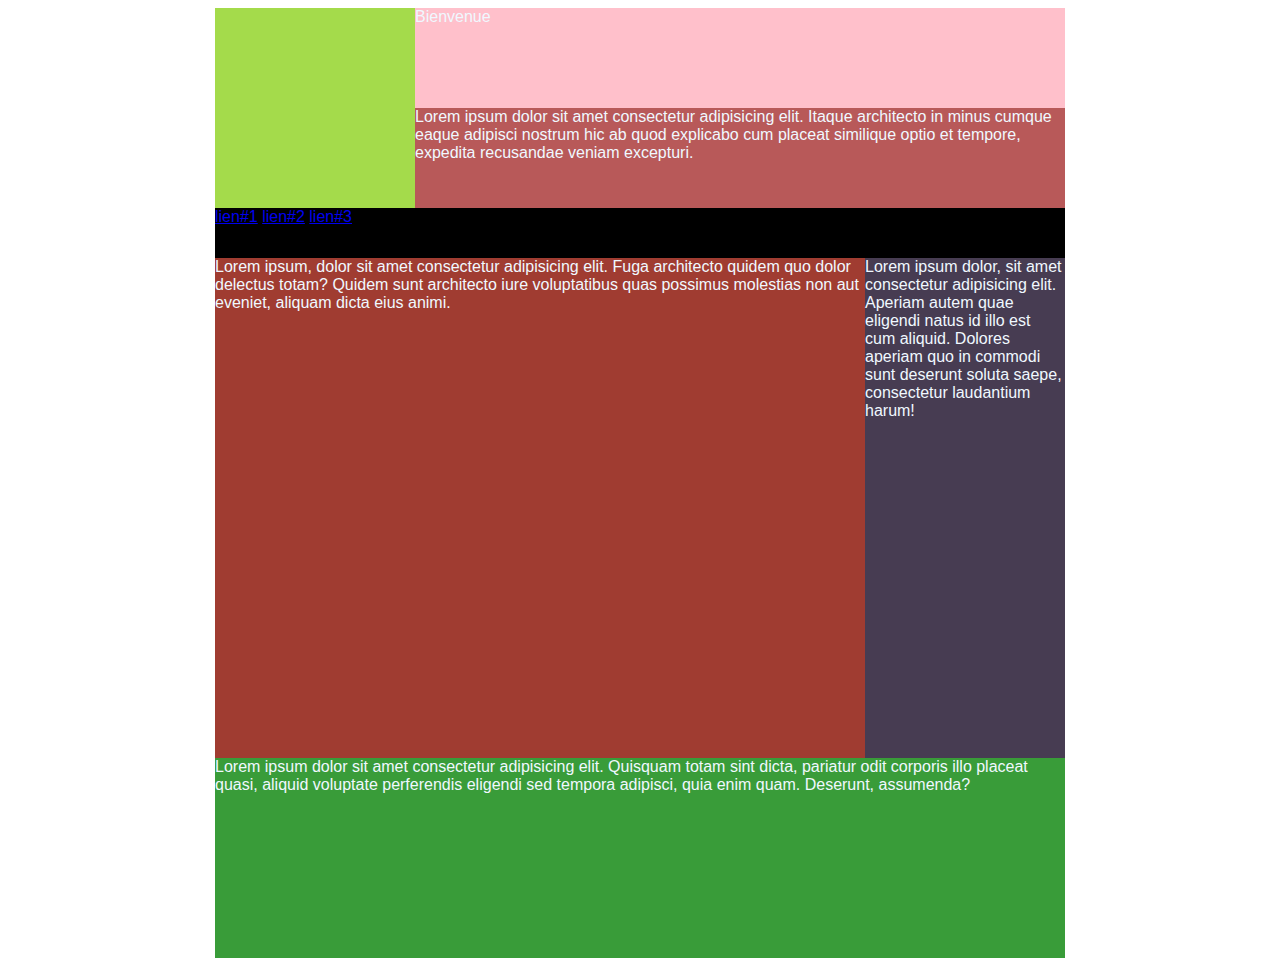
<file: Exo Div 27-05/index.html>
<!DOCTYPE html>
<html lang="en">

<head>
    <meta charset="UTF-8">
    <meta http-equiv="X-UA-Compatible" content="IE=edge">
    <meta name="viewport" content="width=device-width, initial-scale=1.0">
    <link rel="stylesheet" href="/Exo Div 27-05/style.css">
    <title>Exo Div</title>
</head>

<body>
    
    <div class="container">

        <div class="header">
            <div class="logo"></div>
            <div class="B">Bienvenue</div>
            <div class="sous">Lorem ipsum dolor sit amet consectetur adipisicing elit. Itaque architecto in minus cumque eaque adipisci nostrum hic ab quod explicabo cum placeat similique optio et tempore, expedita recusandae veniam excepturi.</div>
        </div>

        <div class="baniere">
            <a href="www.google.fr">lien#1</a>
            <a href="www.facebook.fr">lien#2</a>
            <a href="wwww.twitter.fr">lien#3</a>
        </div>

        <div class="box01">Lorem ipsum, dolor sit amet consectetur adipisicing elit. Fuga architecto quidem quo dolor delectus totam? Quidem sunt architecto iure voluptatibus quas possimus molestias non aut eveniet, aliquam dicta eius animi.</div>
        <div class="box02">Lorem ipsum dolor, sit amet consectetur adipisicing elit. Aperiam autem quae eligendi natus id illo est cum aliquid. Dolores aperiam quo in commodi sunt deserunt soluta saepe, consectetur laudantium harum!</div>
        <div id="box03">Lorem ipsum dolor sit amet consectetur adipisicing elit. Quisquam totam sint dicta, pariatur odit corporis illo placeat quasi, aliquid voluptate perferendis eligendi sed tempora adipisci, quia enim quam. Deserunt, assumenda?</div>

    </div>

</body>

</html>
</file>
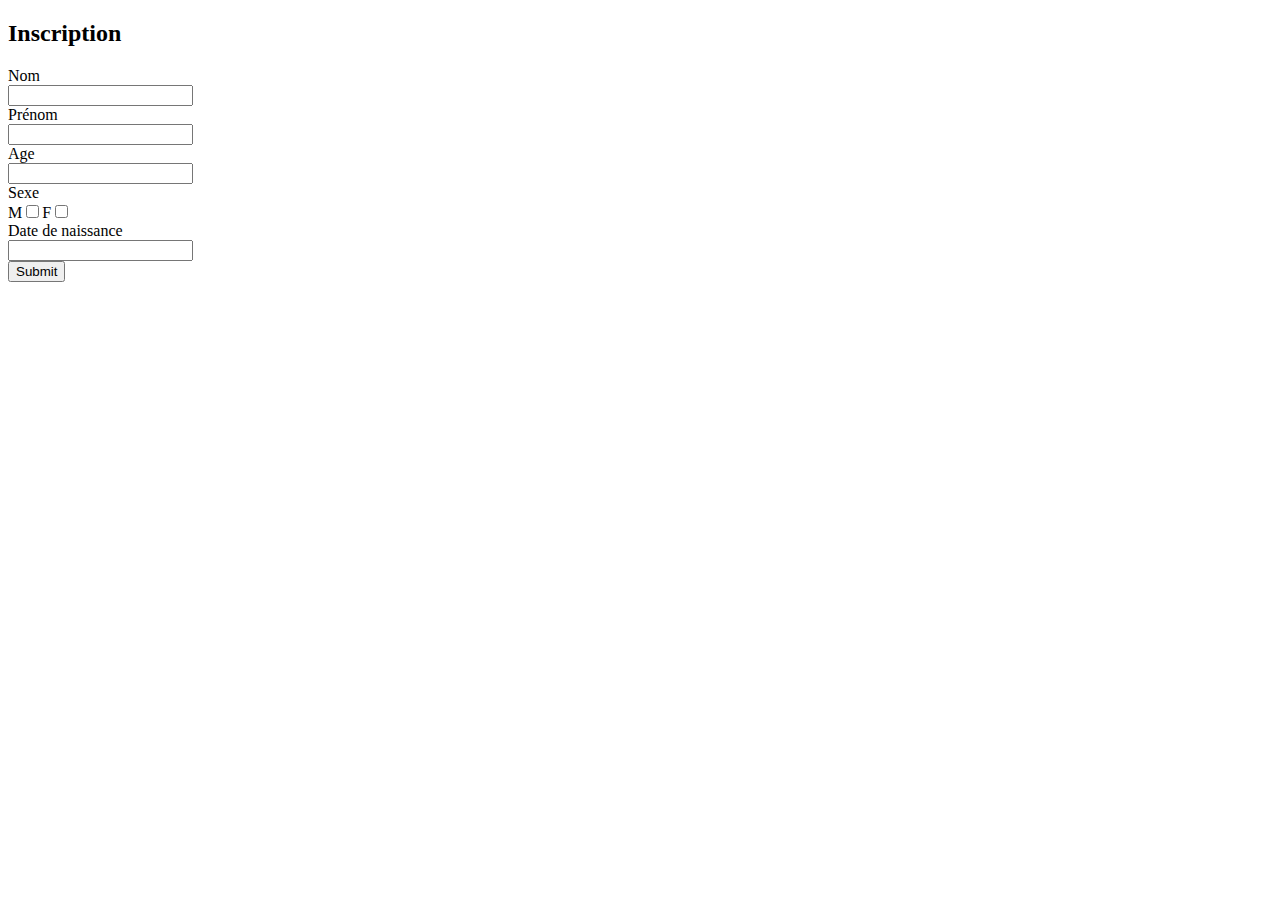
<file: Exo Formulaire/index.html>
<!DOCTYPE html>
<html lang="en">

<head>
    <meta charset="UTF-8">
    <meta http-equiv="X-UA-Compatible" content="IE=edge">
    <meta name="viewport" content="width=device-width, initial-scale=1.0">
    <link href="https://cdn.jsdelivr.net/npm/bootstrap@5.0.2/dist/css/bootstrap.min.css" rel="stylesheet"
        integrity="sha384-EVSTQN3/azprG1Anm3QDgpJLIm9Nao0Yz1ztcQTwFspd3yD65VohhpuuCOmLASjC" crossorigin="anonymous">
    <script src="https://cdn.jsdelivr.net/npm/bootstrap@5.0.2/dist/js/bootstrap.bundle.min.js"
        integrity="sha384-MrcW6ZMFYlzcLA8Nl+NtUVF0sA7MsXsP1UyJoMp4YLEuNSfAP+JcXn/tWtIaxVXM"
        crossorigin="anonymous"></script>
    <title>Formulaire</title>
</head>

<body>

    <div class="container">
        <h2>Inscription</h2>
        <form action="inscription">
            <div class="row">
                <div class="col-6"><label for="Nom">Nom</label></div>
                <div class="col-6"><input type="text"></div>
            </div>
            <div class="row">
                <div class="col-6"><label for="prenom">Prénom</label></div>
                <div class="col-6"><input type="text"></div>
            </div>
            <div class="row">
                <div class="col-6"><label for="Age">Age</label></div>
                <div class="col-6"><input type="text"></div>
            </div>
            <div class="row">
                <div class="col-6"><label for="Sexe">Sexe</label>
                </div>
                <div class="col-6">M<input type="checkbox">F<input type="checkbox">
                </div>
            </div>
            <div class="row">
                <div class="col-6"><label for="Dbirt">Date de naissance</label></div>
                <div class="col-6"><input type="text"></div>
            </div>
            <div class="col-6"><input type="submit"></div>
        </form>
    </div>

    <script src="https://cdn.jsdelivr.net/npm/@popperjs/core@2.9.2/dist/umd/popper.min.js"
        integrity="sha384-IQsoLXl5PILFhosVNubq5LC7Qb9DXgDA9i+tQ8Zj3iwWAwPtgFTxbJ8NT4GN1R8p"
        crossorigin="anonymous"></script>
    <script src="https://cdn.jsdelivr.net/npm/bootstrap@5.0.2/dist/js/bootstrap.min.js"
        integrity="sha384-cVKIPhGWiC2Al4u+LWgxfKTRIcfu0JTxR+EQDz/bgldoEyl4H0zUF0QKbrJ0EcQF"
        crossorigin="anonymous"></script>
</body>

</html>
</file>
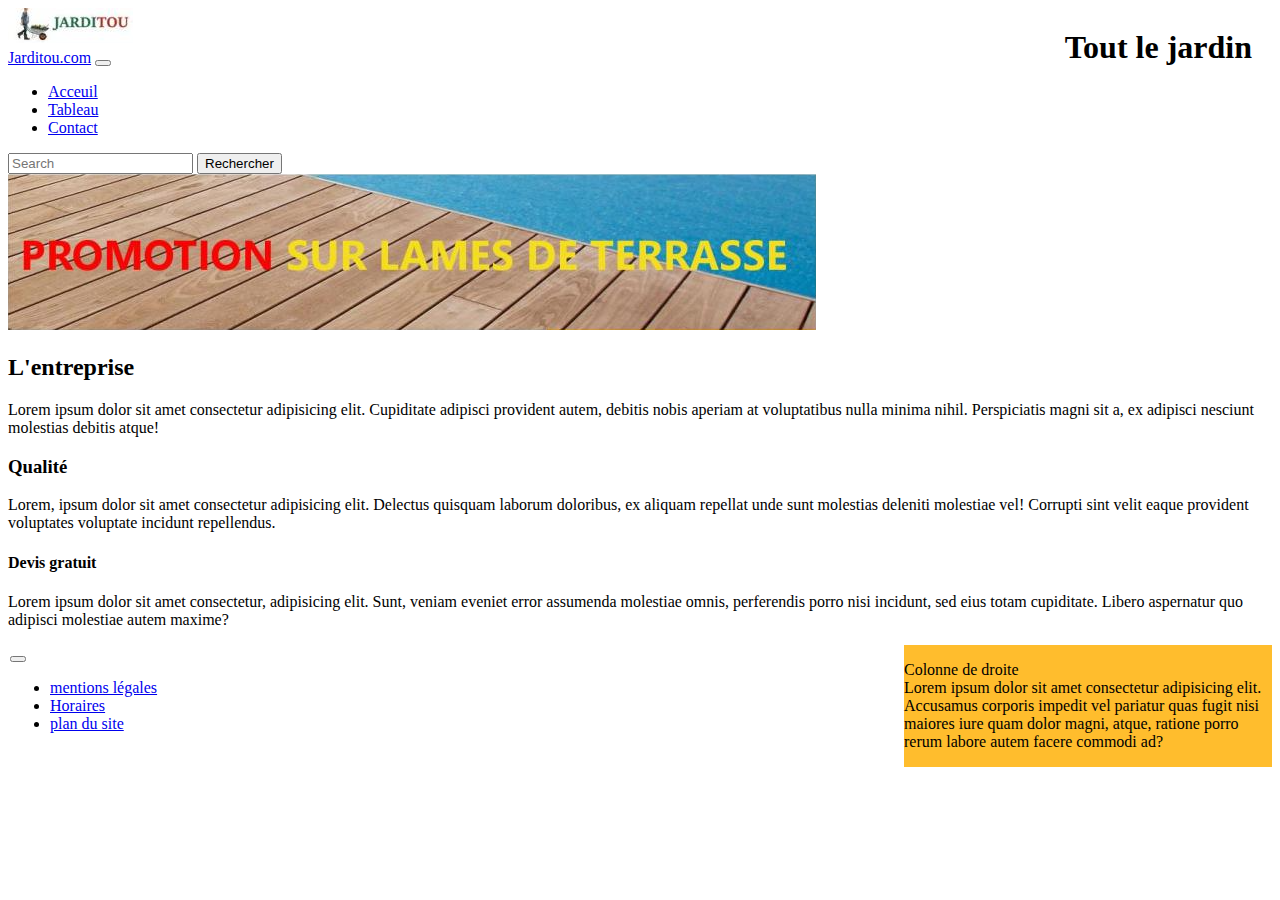
<file: Exo Maquette 31-05/index.html>
<!DOCTYPE html>
<html lang="fr">

<head>
    <meta charset="UTF-8">
    <meta http-equiv="X-UA-Compatible" content="IE=edge">
    <meta name="viewport" content="width=device-width, initial-scale=1.0">
    <link href="https://cdn.jsdelivr.net/npm/bootstrap@5.0.2/dist/css/bootstrap.min.css" rel="stylesheet"
        integrity="sha384-EVSTQN3/azprG1Anm3QDgpJLIm9Nao0Yz1ztcQTwFspd3yD65VohhpuuCOmLASjC" crossorigin="anonymous">
    <script src="https://cdn.jsdelivr.net/npm/bootstrap@5.0.2/dist/js/bootstrap.bundle.min.js"
        integrity="sha384-MrcW6ZMFYlzcLA8Nl+NtUVF0sA7MsXsP1UyJoMp4YLEuNSfAP+JcXn/tWtIaxVXM"
        crossorigin="anonymous"></script>
    <link rel="stylesheet" href="/Exo Maquette 31-05/style.css">
    <title>Exercice 31-05</title>
</head>

<body>

    <div class="head d-none d-sm-none d-md-block">
        <img src="/Exo Maquette 31-05/Images/Jarditou.png" class="" alt="Logo">
        <h1>Tout le jardin</h1>
    </div>


    <nav class="navbar navbar-expand-lg navbar-light bg-light col-12 col-sm-12 col-md-12 col-lg-12">
        <div class="container-fluid">
            <a class="navbar-brand" href="#">Jarditou.com</a>
            <button class="navbar-toggler" type="button" data-bs-toggle="collapse" data-bs-target="#navbarScroll"
                aria-controls="navbarScroll" aria-expanded="false" aria-label="Toggle navigation">
                <span class="navbar-toggler-icon"></span>
            </button>
            <div class="collapse navbar-collapse" id="navbarScroll">
                <ul class="navbar-nav me-auto my-2 my-lg-0 navbar-nav-scroll" style="--bs-scroll-height: 100px;">
                    <li class="nav-item">
                        <a class="nav-link active" aria-current="page" href="/Exo Maquette 31-05/index.html">Acceuil</a>
                    </li>
                    <li class="nav-item">
                        <a class="nav-link" href="/Exo Maquette 31-05/tableau.html">Tableau</a>
                    </li>
                    <li class="nav-item">
                        <a class="nav-link" href="/Exo Maquette 31-05/contact.html">Contact</a>
                    </li>
                </ul>
                <form class="d-flex">
                    <input class="form-control me-2" type="search" placeholder="Search" aria-label="Search">
                    <button class="btn btn-outline-success" type="submit">Rechercher</button>
                </form>
            </div>
        </div>
    </nav>

    <div class="container col-12">

        <div class="row">

            <div class="col-12"><img src="/Exo Maquette 31-05/Images/promotion lames.png"
                    class="img-fluid col-12 padding" alt="lame"></div>

            <div class="col-12 col-sm-12 col-md-8 col-lg-8 main">
                <h2>L'entreprise</h2>
                <p>Lorem ipsum dolor sit amet consectetur adipisicing elit. Cupiditate adipisci provident autem, debitis
                    nobis aperiam at voluptatibus nulla minima nihil. Perspiciatis magni sit a, ex adipisci nesciunt
                    molestias debitis atque!</p>
                <h3>Qualité</h3>
                <p>Lorem, ipsum dolor sit amet consectetur adipisicing elit. Delectus quisquam laborum doloribus, ex
                    aliquam repellat unde sunt molestias deleniti molestiae vel! Corrupti sint velit eaque provident
                    voluptates voluptate incidunt repellendus.</p>
                <h4>Devis gratuit</h4>
                <p>Lorem ipsum dolor sit amet consectetur, adipisicing elit. Sunt, veniam eveniet error assumenda
                    molestiae omnis, perferendis porro nisi incidunt, sed eius totam cupiditate. Libero aspernatur quo
                    adipisci molestiae autem maxime?</p>
                
            </div>
            <div class="col-12 col-sm-12 col-md-4 col-lg-4 asside">
                <p>Colonne de droite<br>
                    Lorem ipsum dolor sit amet consectetur adipisicing elit. Accusamus corporis impedit vel pariatur
                    quas fugit nisi maiores iure quam dolor magni, atque, ratione porro rerum labore autem facere
                    commodi ad?</p>
            </div>
        </div>    
    </div>    
        <div class="footer col-12">
            <nav class="navbar navbar-expand-lg navbar navbar-dark bg-dark">
                <div class="container-fluid">
                    <button class="navbar-toggler" type="button" data-bs-toggle="collapse"
                        data-bs-target="#navbarSupportedContent" aria-controls="navbarSupportedContent"
                        aria-expanded="false" aria-label="Toggle navigation">
                        <span class="navbar-toggler-icon"></span>
                    </button>
                    <div class="collapse navbar-collapse" id="navbarSupportedContent">
                        <ul class="navbar-nav me-auto mb-2 mb-lg-0">
                            <li class="nav-item">
                                <a class="nav-link active" aria-current="page" href="#">mentions légales</a>
                            </li>
                            <li class="nav-item">
                                <a class="nav-link active" aria-current="page" href="#">Horaires</a>
                            </li>
                            <li class="nav-item">
                                <a class="nav-link active" aria-current="page" href="#">plan du site</a>
                            </li>
                        </ul>
                    </div>
                </div>
            </nav>
        </div>
    








    <script src="https://cdn.jsdelivr.net/npm/@popperjs/core@2.9.2/dist/umd/popper.min.js"
        integrity="sha384-IQsoLXl5PILFhosVNubq5LC7Qb9DXgDA9i+tQ8Zj3iwWAwPtgFTxbJ8NT4GN1R8p"
        crossorigin="anonymous"></script>
    <script src="https://cdn.jsdelivr.net/npm/bootstrap@5.0.2/dist/js/bootstrap.min.js"
        integrity="sha384-cVKIPhGWiC2Al4u+LWgxfKTRIcfu0JTxR+EQDz/bgldoEyl4H0zUF0QKbrJ0EcQF"
        crossorigin="anonymous"></script>
</body>

</html>
</file>
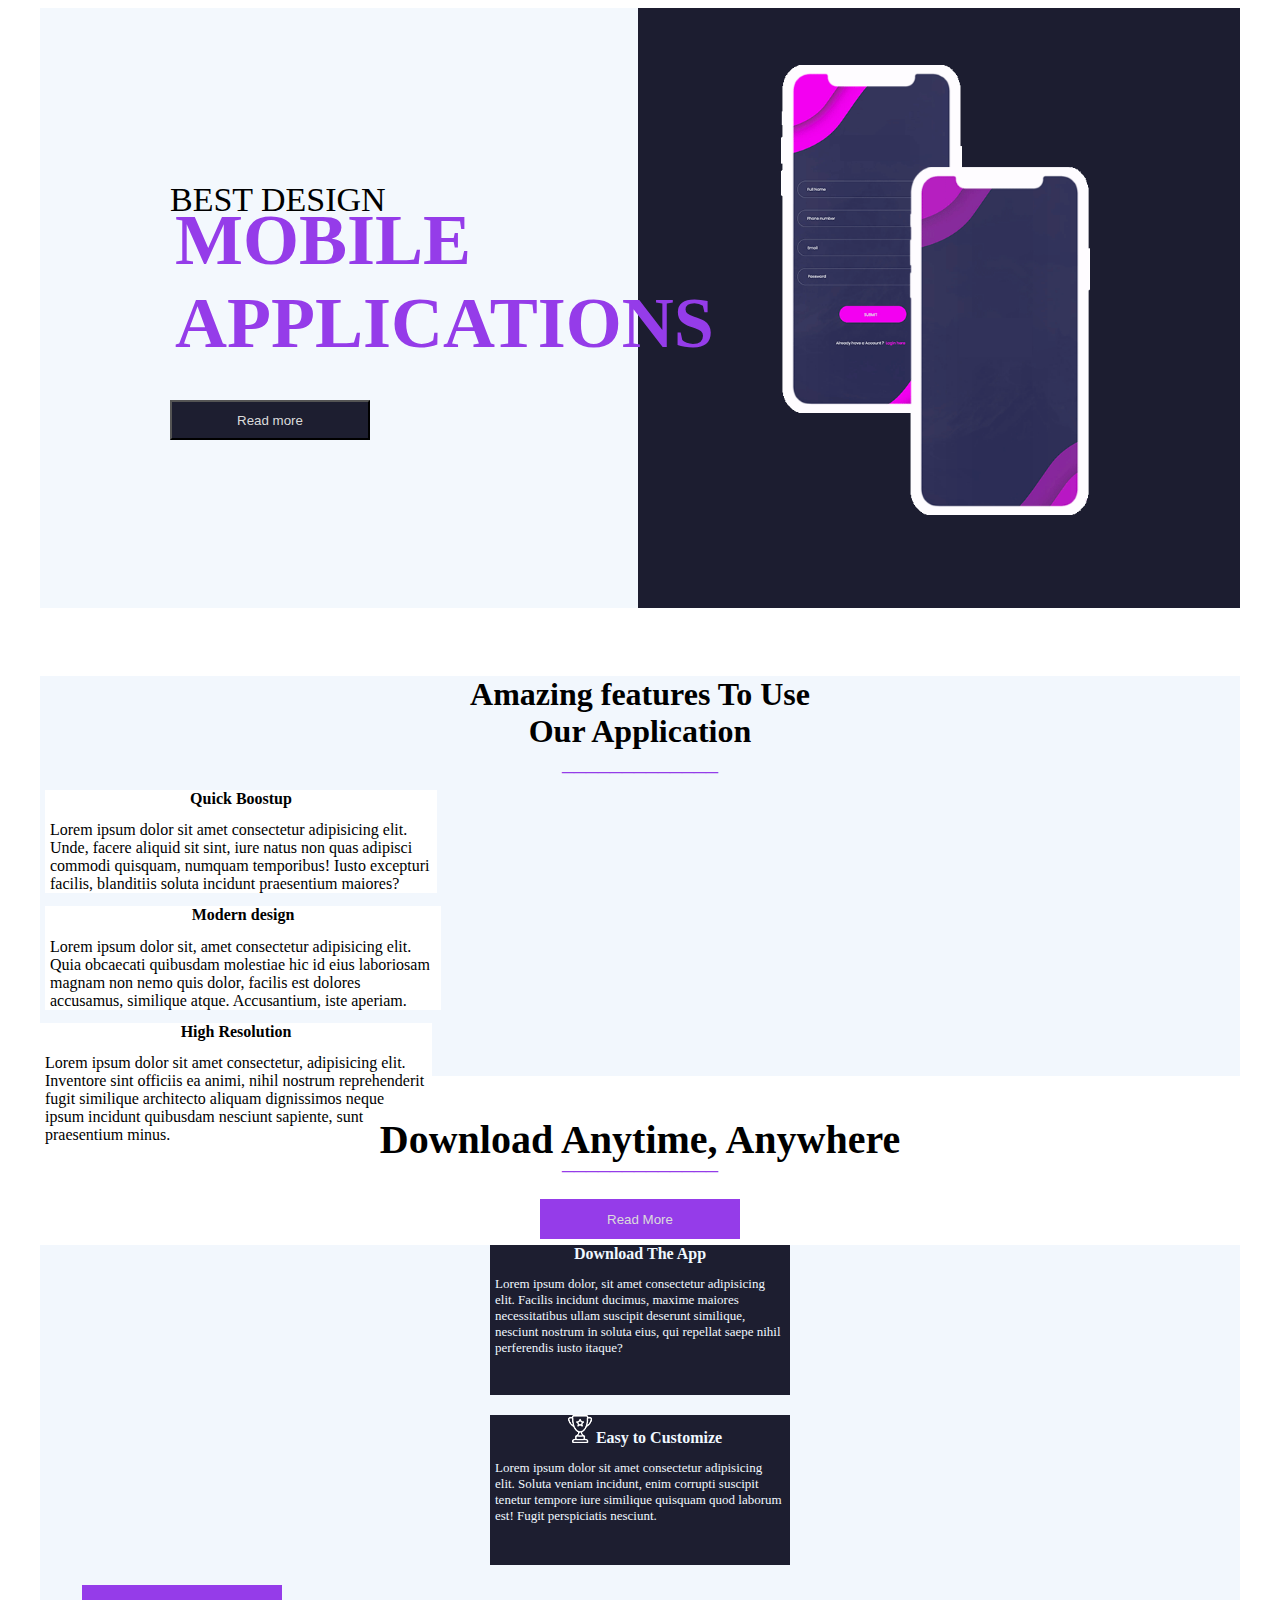
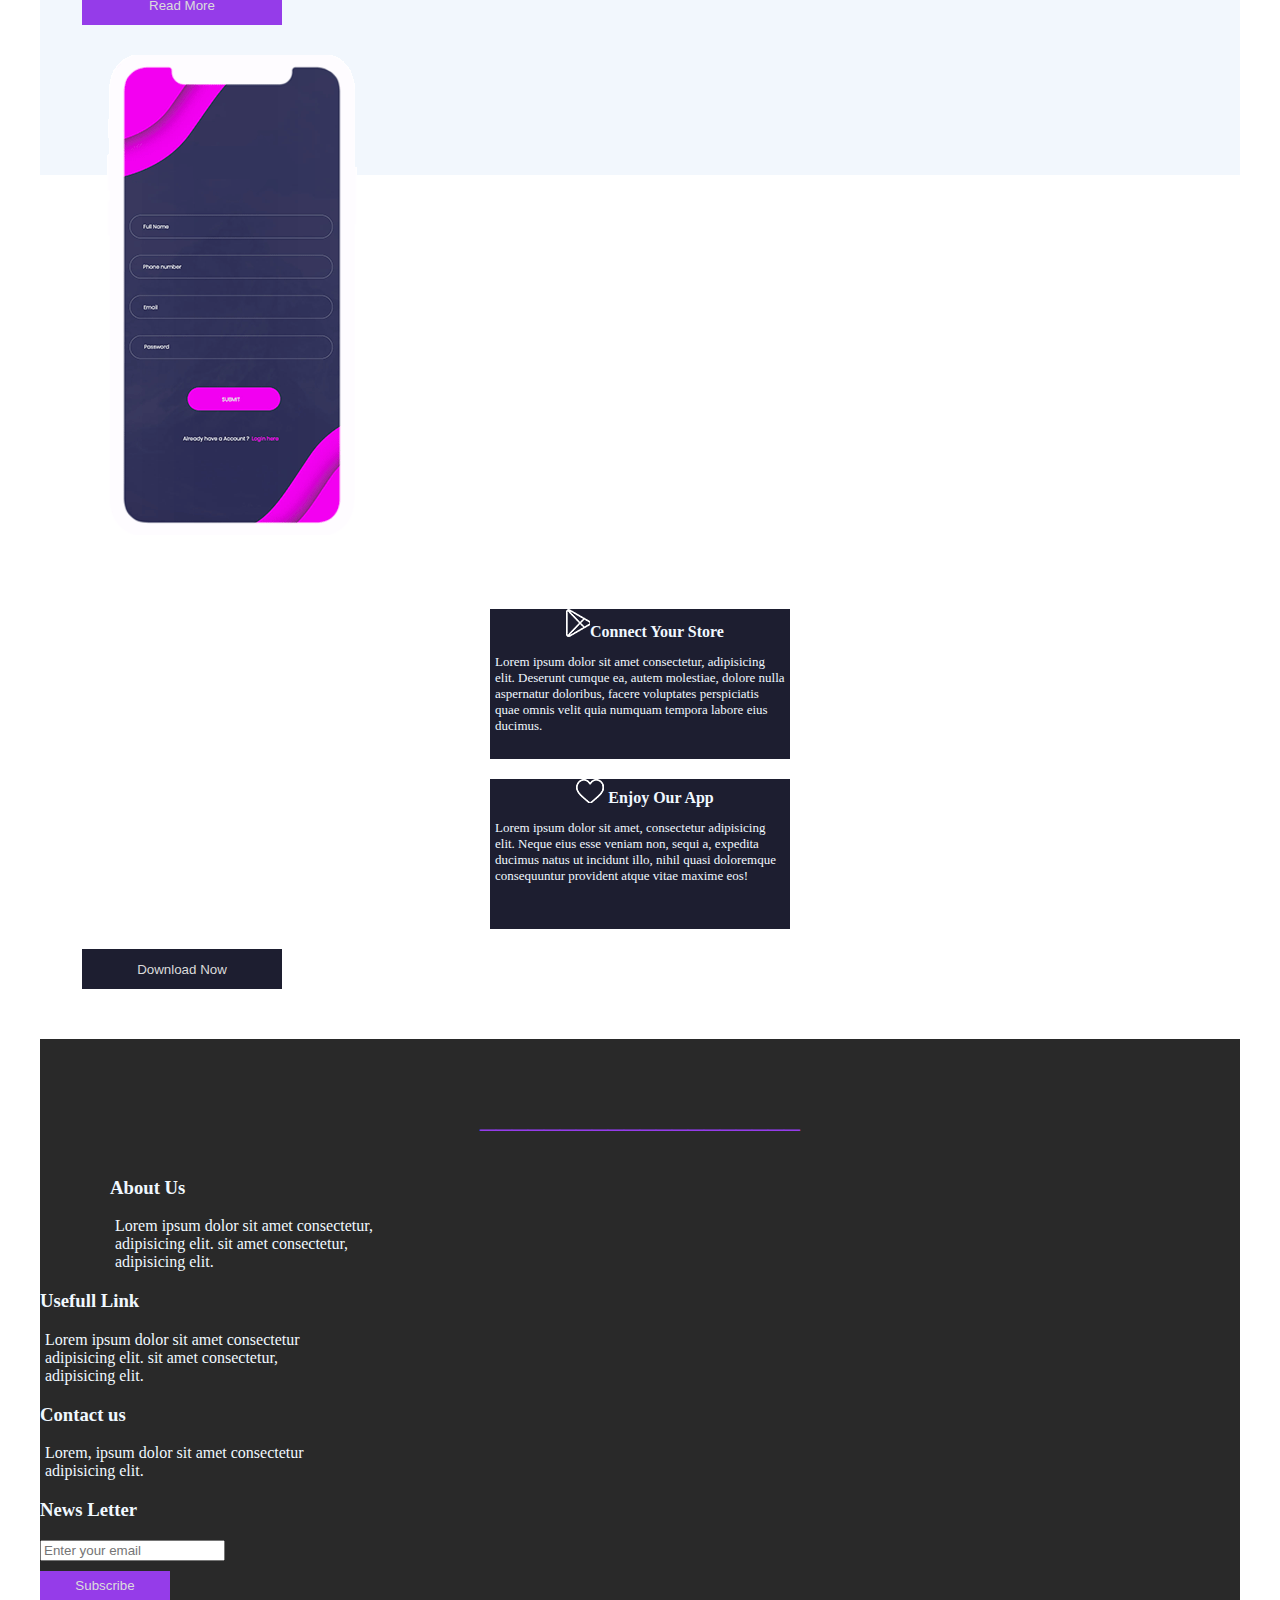
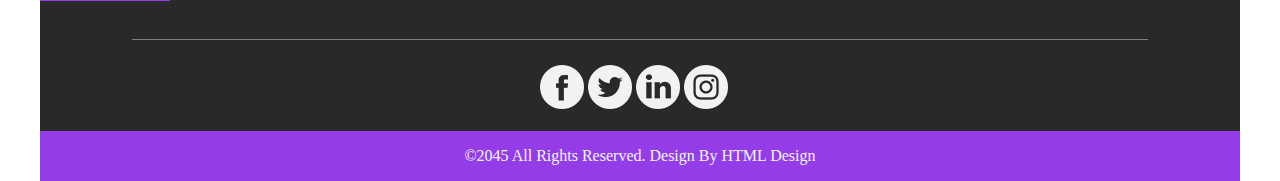
<file: Yolos/index.html>
<!DOCTYPE html>
<html lang="en">

<head>
    <meta charset="UTF-8">
    <meta http-equiv="X-UA-Compatible" content="IE=edge">
    <meta name="viewport" content="width=device-width, initial-scale=1.0">
    <link href="https://cdn.jsdelivr.net/npm/bootstrap@5.0.2/dist/css/bootstrap.min.css" rel="stylesheet"
        integrity="sha384-EVSTQN3/azprG1Anm3QDgpJLIm9Nao0Yz1ztcQTwFspd3yD65VohhpuuCOmLASjC" crossorigin="anonymous">
    <script src="https://cdn.jsdelivr.net/npm/bootstrap@5.0.2/dist/js/bootstrap.bundle.min.js"
        integrity="sha384-MrcW6ZMFYlzcLA8Nl+NtUVF0sA7MsXsP1UyJoMp4YLEuNSfAP+JcXn/tWtIaxVXM"
        crossorigin="anonymous"></script>
        <link rel="preconnect" href="https://fonts.googleapis.com">
        <link rel="preconnect" href="https://fonts.gstatic.com" crossorigin>
        <link href="https://fonts.googleapis.com/css2?family=Raleway:wght@200&display=swap" rel="stylesheet">
    <link rel="stylesheet" href="/Yolos/style.css">
    <title>yolos</title>
</head>

<body>
    <div class="head">
        <p><br></p>
        <p class="design">BEST DESIGN</p>
        <p class="mob">MOBILE<br>
            APPLICATIONS
        </p>
        <img src="/Yolos/img/slider-img.png" alt="slide" class="slider">
        <div class="b1">
            <button>Read more</button>
        </div>
    </div>

    <br>

    <div class="part1">

        <h1>Amazing features To Use<br>
            Our Application</h1><br>
        <p class="line2">_____________</p>

        <div class="row para">

            <div class="p1">
                <h2>Quick Boostup</h2>
                <p>Lorem ipsum dolor sit amet consectetur adipisicing elit. Unde, facere aliquid sit sint, iure natus
                    non quas adipisci commodi quisquam, numquam temporibus! Iusto excepturi facilis, blanditiis soluta
                    incidunt praesentium maiores?</p>
            </div>
            <div class="p2">
                <h2>Modern design</h2>
                <p>Lorem ipsum dolor sit, amet consectetur adipisicing elit. Quia obcaecati quibusdam molestiae hic id
                    eius laboriosam magnam non nemo quis dolor, facilis est dolores accusamus, similique atque.
                    Accusantium, iste aperiam.</p>
            </div>
            <div class="p3">
                <h2>High Resolution</h2>
                <p>Lorem ipsum dolor sit amet consectetur, adipisicing elit. Inventore sint officiis ea animi, nihil
                    nostrum reprehenderit fugit similique architecto aliquam dignissimos neque ipsum incidunt quibusdam
                    nesciunt sapiente, sunt praesentium minus.</p>
            </div>
        </div>
        <button class="b2">Read More</button>

    </div>
    
    <p class="dl">Download Anytime, Anywhere</p>
    <p class="line">_____________</p>

    <div class="part2">
        <div class="row">
            <div class="gauche col-4">
                <div class="square1">
                    <h2>Download The App</h2>
                    <p>Lorem ipsum dolor, sit amet consectetur adipisicing elit. Facilis incidunt ducimus, maxime
                        maiores
                        necessitatibus ullam suscipit deserunt similique, nesciunt nostrum in soluta eius, qui repellat
                        saepe nihil perferendis iusto itaque?</p>
                </div>
                <div class="square3">
                    <h2><img src="/Yolos/img/trophy_.png" alt="trophy" class="trophy"> Easy to Customize</h2>
                    <p>Lorem ipsum dolor sit amet consectetur adipisicing elit. Soluta veniam incidunt, enim corrupti
                        suscipit tenetur tempore iure similique quisquam quod laborum est! Fugit perspiciatis nesciunt.
                        </p>
                </div>
                <button class="b4">Read More</button>
            </div>
            <div class="milieu col-4">
            <img class="img" src="/Yolos/img/download-img.png" alt="dl">
            </div>
            <div class="droite col-4">
                <div class="square2">
                    
                    <h2><img src="/Yolos/img/playstore.png" alt="playstore" class="playstore">Connect Your Store</h2>
                    <p>Lorem ipsum dolor sit amet consectetur, adipisicing elit. Deserunt cumque ea, autem molestiae,
                        dolore
                        nulla aspernatur doloribus, facere voluptates perspiciatis quae omnis velit quia numquam tempora
                        labore eius ducimus.</p>
                </div>

                <div class="square4">
                    <h2><img src="/Yolos/img/heart.png" alt="Coeur" class="heart"> Enjoy Our App</h2>
                    <p>Lorem ipsum dolor sit amet, consectetur adipisicing elit. Neque eius esse veniam non, sequi a,
                        expedita ducimus natus ut incidunt illo, nihil quasi doloremque consequuntur provident atque
                        vitae
                        maxime eos!</p>
                </div>
                <button class="b3">Download Now</button>
            </div>
        </div>

    <div class="part3">
        <br><br><br>
        <p class="line3">____________________</p>
        <br>
        <div class="row">
            <div class="fbox1 col-3">
                <h3>About Us</h3>
                <p class="pf">Lorem ipsum dolor sit amet consectetur, adipisicing elit. sit amet consectetur, adipisicing elit.</p>
            </div>
            <div class="fbox2 col-3">
                <h3>Usefull Link</h3>
                <p class="pf">Lorem ipsum dolor sit amet consectetur adipisicing elit. sit amet consectetur, adipisicing elit.</p>
            </div>
            <div class="fbox3 col-3">
                <h3>Contact us</h3>
                <p class="pf">Lorem, ipsum dolor sit amet consectetur adipisicing elit.
                </p>
            </div>
            <div class="fbox4 col-3">
                <h3>News Letter</h3>
                <input type="mail" placeholder="Enter your email"><br>
                <button class="b5">Subscribe</button>
            </div>
            </div>
            <br>
            <p class="line4">_______________________________________________________________________________________________________________________________</p>
            <br>
            <div class="reseaux col-12">
                <img src="/Yolos/img/fb.png" alt="">
                <img src="/Yolos/img/twitter.png" alt="">
                <img src="/Yolos/img/linkedin.png" alt="">
                <img src="/Yolos/img/instagram.png" alt="">
            </div>
            <br>
    </div>
    <footer>©2045 All Rights Reserved. Design By HTML Design</footer>



        <script src="https://cdn.jsdelivr.net/npm/@popperjs/core@2.9.2/dist/umd/popper.min.js"
            integrity="sha384-IQsoLXl5PILFhosVNubq5LC7Qb9DXgDA9i+tQ8Zj3iwWAwPtgFTxbJ8NT4GN1R8p"
            crossorigin="anonymous"></script>
        <script src="https://cdn.jsdelivr.net/npm/bootstrap@5.0.2/dist/js/bootstrap.min.js"
            integrity="sha384-cVKIPhGWiC2Al4u+LWgxfKTRIcfu0JTxR+EQDz/bgldoEyl4H0zUF0QKbrJ0EcQF"
            crossorigin="anonymous"></script>
</body>

</html>
</file>
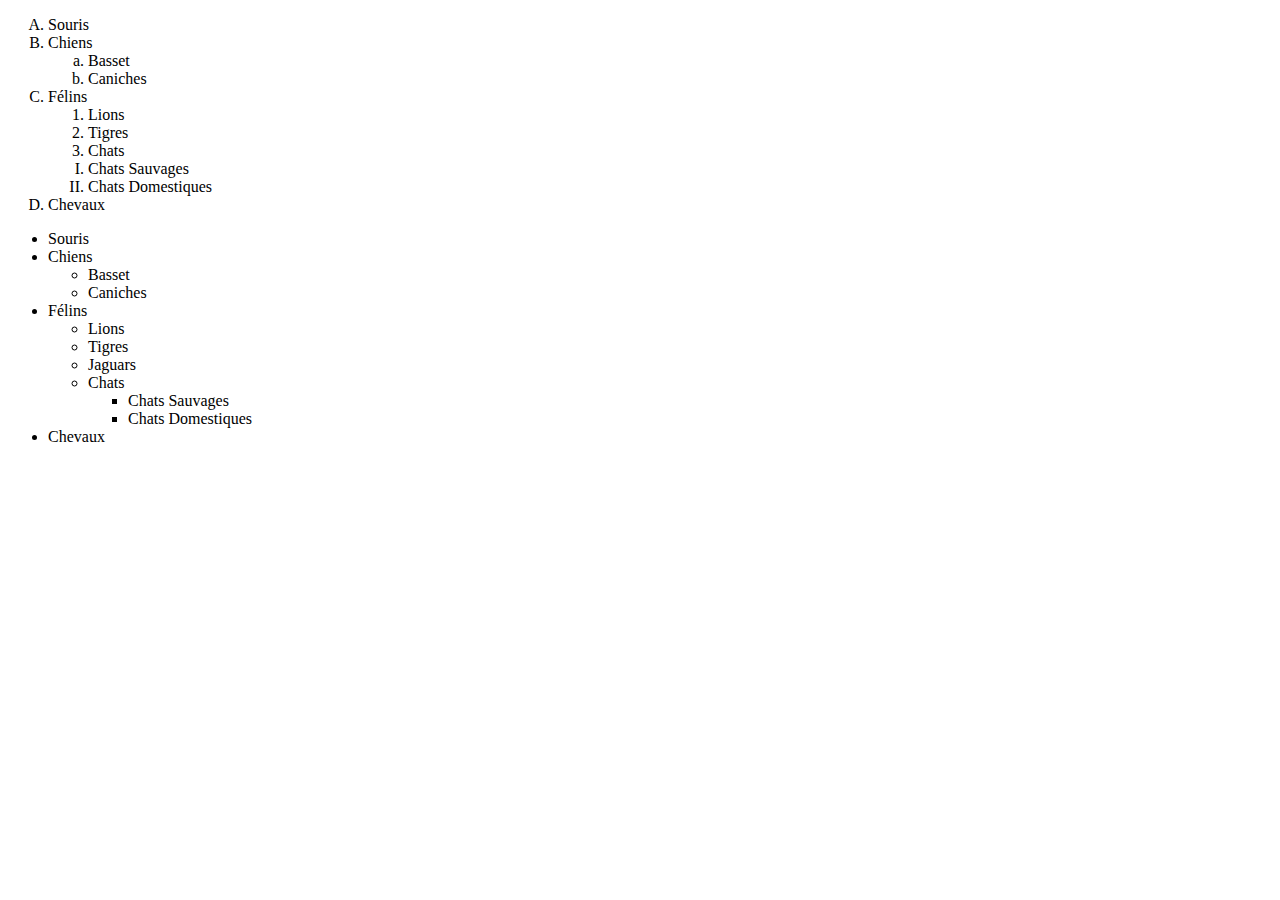
<file: Exo liste/liste-animaux.html>
<!DOCTYPE html>
<html lang="en">

<head>
    <meta charset="UTF-8">
    <meta http-equiv="X-UA-Compatible" content="IE=edge">
    <meta name="viewport" content="width=device-width, initial-scale=1.0">
    <title>liste animaux</title>
</head>

<body>
    <ol type="A">
        <li>Souris</li>
        <li>Chiens
            <ol type="a">
                <li>Basset</li>
                <li>Caniches</li>
            </ol>
        </li>
        <li>Félins
            <ol type="1">
                <li>Lions</li>
                <li>Tigres</li>
                <li>Chats</li>
            </ol>
            <ol type="I">
                <li>Chats Sauvages</li>
                <li>Chats Domestiques</li>
            </ol>
        </li>
        <li>Chevaux</li>
    </ol>

    <ul>
        <li>Souris</li>
        <li>Chiens
            <ul>
                <li>Basset</li>
                <li>Caniches</li>
            </ul>
        </li>
        <li>Félins
            <ul>
                <li>Lions</li>
                <li>Tigres</li>
                <li>Jaguars</li>
                <li>Chats
                    <ul>
                        <li>Chats Sauvages</li>
                        <li>Chats Domestiques</li>
                    </ul>
                </li>
            </ul>
        </li>
        <li>Chevaux</li>
    </ul>

</body>

</html>
</file>
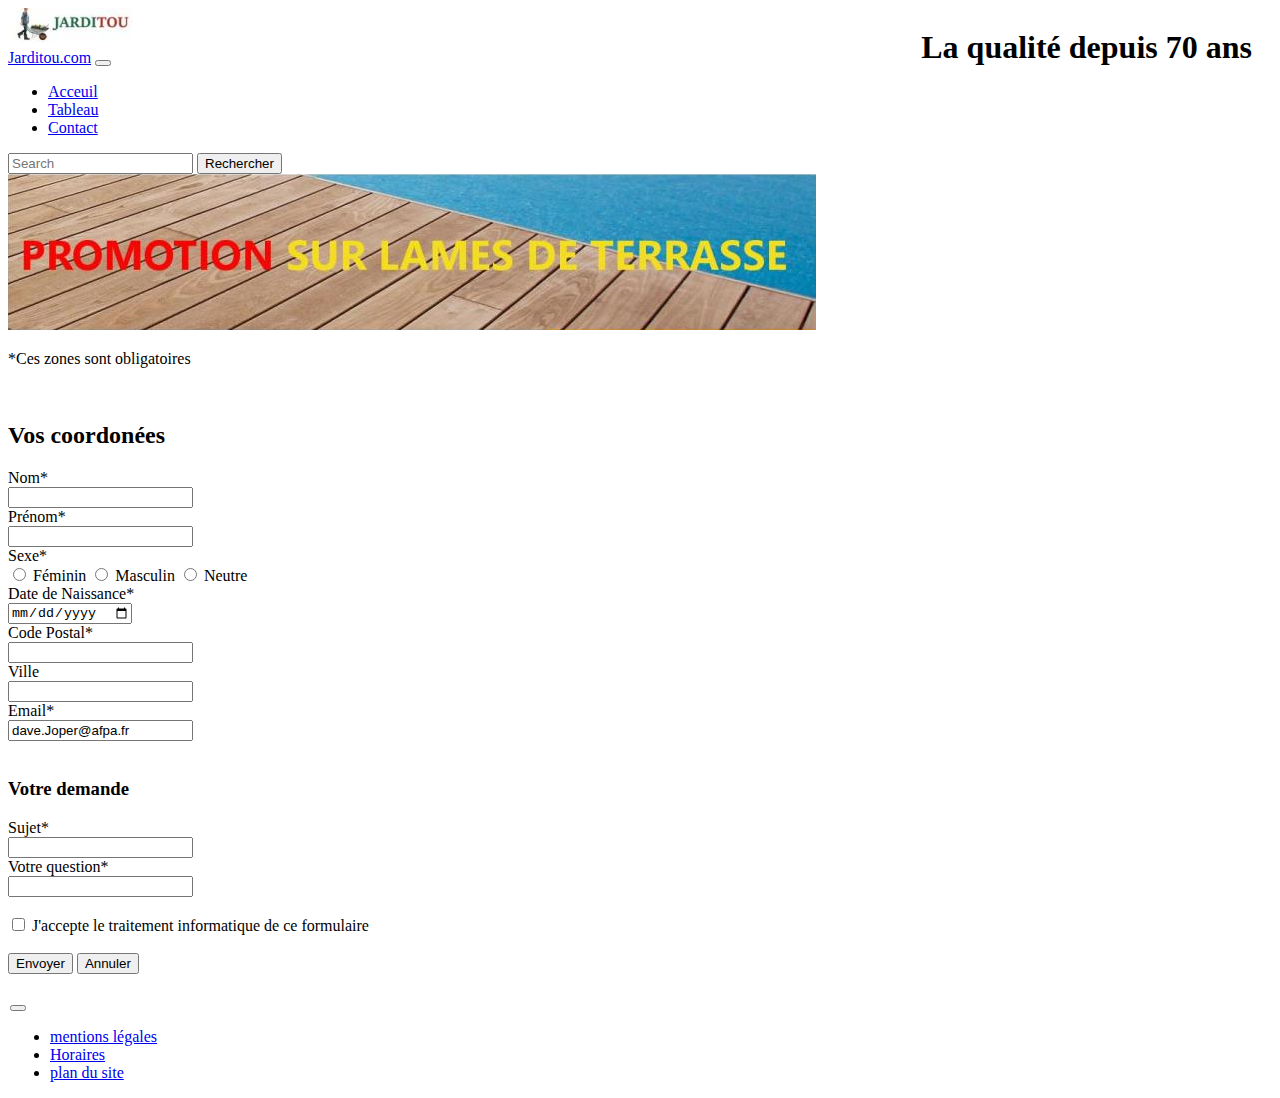
<file: Exo Maquette 31-05/contact.html>
<!DOCTYPE html>
<html lang="fr">

<head>
    <meta charset="UTF-8">
    <meta http-equiv="X-UA-Compatible" content="IE=edge">
    <meta name="viewport" content="width=device-width, initial-scale=1.0">
    <link href="https://cdn.jsdelivr.net/npm/bootstrap@5.0.2/dist/css/bootstrap.min.css" rel="stylesheet"
        integrity="sha384-EVSTQN3/azprG1Anm3QDgpJLIm9Nao0Yz1ztcQTwFspd3yD65VohhpuuCOmLASjC" crossorigin="anonymous">
    <script src="https://cdn.jsdelivr.net/npm/bootstrap@5.0.2/dist/js/bootstrap.bundle.min.js"
        integrity="sha384-MrcW6ZMFYlzcLA8Nl+NtUVF0sA7MsXsP1UyJoMp4YLEuNSfAP+JcXn/tWtIaxVXM"
        crossorigin="anonymous"></script>
    <link rel="stylesheet" href="/Exo Maquette 31-05/style.css">
    <title>Formulaire</title>
</head>





<body>

    <div class="head d-none d-sm-none d-md-block">
        <img src="/Exo Maquette 31-05/Images/Jarditou.png" class="" alt="Logo">
        <h1>La qualité depuis 70 ans</h1>
    </div>



    <nav class="navbar navbar-expand-lg navbar-light bg-light col-12 col-sm-12 col-md-12 col-lg-12">
        <div class="container-fluid">
            <a class="navbar-brand" href="#">Jarditou.com</a>
            <button class="navbar-toggler" type="button" data-bs-toggle="collapse" data-bs-target="#navbarScroll"
                aria-controls="navbarScroll" aria-expanded="false" aria-label="Toggle navigation">
                <span class="navbar-toggler-icon"></span>
            </button>
            <div class="collapse navbar-collapse" id="navbarScroll">
                <ul class="navbar-nav me-auto my-2 my-lg-0 navbar-nav-scroll" style="--bs-scroll-height: 100px;">
                    <li class="nav-item">
                        <a class="nav-link active" aria-current="page" href="/Exo Maquette 31-05/index.html">Acceuil</a>
                    </li>
                    <li class="nav-item">
                        <a class="nav-link" href="/Exo Maquette 31-05/tableau.html">Tableau</a>
                    </li>
                    <li class="nav-item">
                        <a class="nav-link" href="/Exo Maquette 31-05/contact.html">Contact</a>
                    </li>
                </ul>
                <form class="d-flex">
                    <input class="form-control me-2" type="search" placeholder="Search" aria-label="Search">
                    <button class="btn btn-outline-success" type="submit">Rechercher</button>
                </form>
            </div>
        </div>
    </nav>

    <div class="col-12 container">

        <img src="/Exo Maquette 31-05/Images/promotion lames.png" class="img-fluid col-12 padding" alt="lame"><br>
        <p>*Ces zones sont obligatoires</p>

        <br>
        <h2>Vos coordonées</h2>
        <form action="Contact">
            <label for="Nom">Nom*</label><br>
            <input type="text" class="col-12"><br>
            <label for="Prenom">Prénom*</label><br>
            <input type="text" class="col-12"><br>
            <label for="Sexe">Sexe*</label><br>
            <input type="radio" id="Féminin" value="feminin">
            <label for="Féminin">Féminin</label>
            <input type="radio" id="Masculin" value="masculin">
            <label for="Masculin">Masculin</label>
            <input type="radio" id="neutre" value="neutre">
            <label for="neutre">Neutre</label><br>
            <label for="Dbirth">Date de Naissance*</label><br>
            <input type="date" class="col-12"><br>
            <label for="CodePostal">Code Postal*</label><br>
            <input type="text" class="col-12"><br>
            <label for="Ville">Ville</label><br>
            <input type="text" class="col-12"><br>
            <label for="mail">Email*</label><br>
            <input type="email" id="mail" value="dave.Joper@afpa.fr" class="col-12"><br>
            <br>
            <h3>Votre demande</h3>

            <label for="sbj">Sujet*</label><br>
            <input type="text" class="col-12"><br>
            <label for="question">Votre question*</label><br>
            <input type="text" class="col-12"><br>
            <br>
            <input type="checkbox" name="validation" id="ok"> J'accepte le traitement informatique de ce formulaire
            <br>
            <br>
            <input class="btn btn-dark btn-outline-primary" type="button" onclick="yes" value="Envoyer">
            <input class="btn btn-dark btn-outline-primary" type="button" onclick="no" value="Annuler">
        </form>
        <br>

        <div class="footer col-12">
            <nav class="navbar navbar-expand-lg navbar navbar-dark bg-dark">
                <div class="container-fluid">
                    <button class="navbar-toggler" type="button" data-bs-toggle="collapse"
                        data-bs-target="#navbarSupportedContent" aria-controls="navbarSupportedContent"
                        aria-expanded="false" aria-label="Toggle navigation">
                        <span class="navbar-toggler-icon"></span>
                    </button>
                    <div class="collapse navbar-collapse" id="navbarSupportedContent">
                        <ul class="navbar-nav me-auto mb-2 mb-lg-0">
                            <li class="nav-item">
                                <a class="nav-link active" aria-current="page" href="#">mentions légales</a>
                            </li>
                            <li class="nav-item">
                                <a class="nav-link active" aria-current="page" href="#">Horaires</a>
                            </li>
                            <li class="nav-item">
                                <a class="nav-link active" aria-current="page" href="#">plan du site</a>
                            </li>
                        </ul>
                    </div>
                </div>
            </nav>
        </div>


    </div>







    <script src="https://cdn.jsdelivr.net/npm/@popperjs/core@2.9.2/dist/umd/popper.min.js"
        integrity="sha384-IQsoLXl5PILFhosVNubq5LC7Qb9DXgDA9i+tQ8Zj3iwWAwPtgFTxbJ8NT4GN1R8p"
        crossorigin="anonymous"></script>
    <script src="https://cdn.jsdelivr.net/npm/bootstrap@5.0.2/dist/js/bootstrap.min.js"
        integrity="sha384-cVKIPhGWiC2Al4u+LWgxfKTRIcfu0JTxR+EQDz/bgldoEyl4H0zUF0QKbrJ0EcQF"
        crossorigin="anonymous"></script>

</body>

</html>
</file>
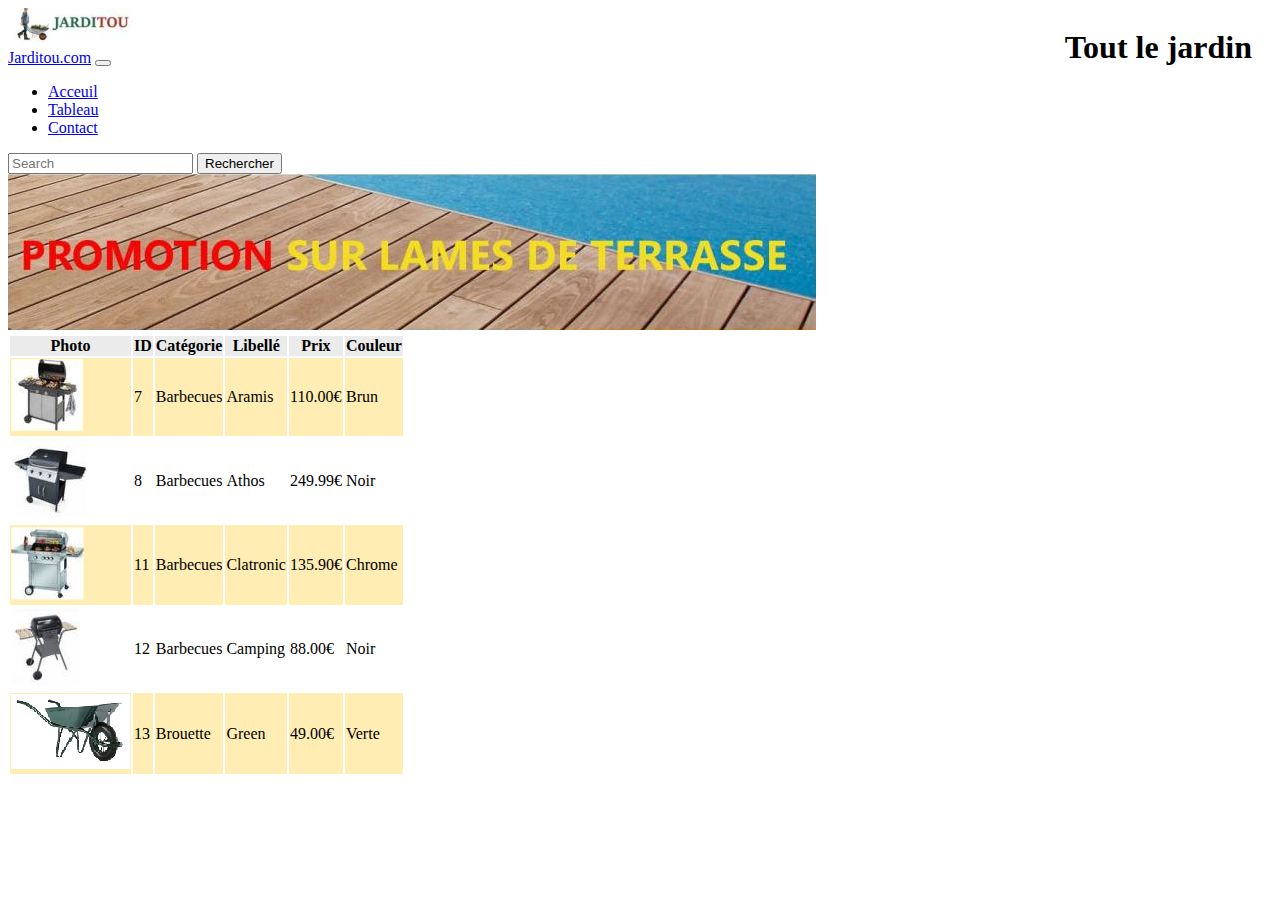
<file: Exo Maquette 31-05/tableau.html>
<!DOCTYPE html>
<html lang="fr">

<head>
    <meta charset="UTF-8">
    <meta http-equiv="X-UA-Compatible" content="IE=edge">
    <meta name="viewport" content="width=device-width, initial-scale=1.0">
    <link href="https://cdn.jsdelivr.net/npm/bootstrap@5.0.2/dist/css/bootstrap.min.css" rel="stylesheet"
        integrity="sha384-EVSTQN3/azprG1Anm3QDgpJLIm9Nao0Yz1ztcQTwFspd3yD65VohhpuuCOmLASjC" crossorigin="anonymous">
    <script src="https://cdn.jsdelivr.net/npm/bootstrap@5.0.2/dist/js/bootstrap.bundle.min.js"
        integrity="sha384-MrcW6ZMFYlzcLA8Nl+NtUVF0sA7MsXsP1UyJoMp4YLEuNSfAP+JcXn/tWtIaxVXM"
        crossorigin="anonymous"></script>
    <link rel="stylesheet" href="/Exo Maquette 31-05/style.css">
    <title>Tableau</title>
</head>

<body>

    <div class="head d-none d-sm-none d-md-block">
        <img src="/Exo Maquette 31-05/Images/Jarditou.png" class="" alt="Logo">
        <h1>Tout le jardin</h1>
    </div>

    <nav class="navbar navbar-expand-lg navbar-light bg-light col-12 col-sm-12 col-md-12 col-lg-12">
        <div class="container-fluid">
            <a class="navbar-brand" href="#">Jarditou.com</a>
            <button class="navbar-toggler" type="button" data-bs-toggle="collapse" data-bs-target="#navbarScroll"
                aria-controls="navbarScroll" aria-expanded="false" aria-label="Toggle navigation">
                <span class="navbar-toggler-icon"></span>
            </button>
            <div class="collapse navbar-collapse" id="navbarScroll">
                <ul class="navbar-nav me-auto my-2 my-lg-0 navbar-nav-scroll" style="--bs-scroll-height: 100px;">
                    <li class="nav-item">
                        <a class="nav-link active" aria-current="page" href="/Exo Maquette 31-05/index.html">Acceuil</a>
                    </li>
                    <li class="nav-item">
                        <a class="nav-link" href="/Exo Maquette 31-05/tableau.html">Tableau</a>
                    </li>
                    <li class="nav-item">
                        <a class="nav-link" href="/Exo Maquette 31-05/contact.html">Contact</a>
                    </li>
                </ul>
                <form class="d-flex">
                    <input class="form-control me-2" type="search" placeholder="Search" aria-label="Search">
                    <button class="btn btn-outline-success" type="submit">Rechercher</button>
                </form>
            </div>
        </div>
    </nav>

    <div class="container col-12">

        <div class="col-12"><img src="/Exo Maquette 31-05/Images/promotion lames.png" class="img-fluid col-12 padding"
                alt="lame"></div>

        <table class="table-bordered border-secondary col-12">
            <thead class="Htableau">
                <tr>
                    <th class="photo col-4">Photo</th>
                    <th class="ID col-1">ID</th>
                    <th class="cat col-3">Catégorie</th>
                    <th class="libll col-2">Libellé</th>
                    <th class="prix col-1">Prix</th>
                    <th class="color col-2">Couleur</th>
                </tr>
            </thead>
            <tbody>
                <tr class="produit">
                    <td class="bbq1"><img src="/Exo Maquette 31-05/Images/BBQ1.png" alt=""></td>
                    <td class="bbq1">7</td>
                    <td class="bbq1">Barbecues</td>
                    <td class="bbq1">Aramis</td>
                    <td class="bbq1">110.00€</td>
                    <td class="bbq1">Brun</td>
                </tr>
                <tr class="produit">
                    <td class="bbq2"><img src="/Exo Maquette 31-05/Images/BBQ2.png" alt=""></td>
                    <td class="bbq2">8</td>
                    <td class="bbq2">Barbecues</td>
                    <td class="bbq2">Athos</td>
                    <td class="bbq2">249.99€</td>
                    <td class="bbq2">Noir</td>
                </tr>
                <tr class="produit">
                    <td class="bbq1"><img src="/Exo Maquette 31-05/Images/BBQ3.png" alt=""></td>
                    <td class="bbq1">11</td>
                    <td class="bbq1">Barbecues</td>
                    <td class="bbq1">Clatronic</td>
                    <td class="bbq1">135.90€</td>
                    <td class="bbq1">Chrome</td>
                </tr>
                <tr class="produit">
                    <td class="bbq2"><img src="/Exo Maquette 31-05/Images/BBQ4.png" alt=""></td>
                    <td class="bbq2">12</td>
                    <td class="bbq2">Barbecues</td>
                    <td class="bbq2">Camping</td>
                    <td class="bbq2">88.00€</td>
                    <td class="bbq2">Noir</td>
                </tr>
                <tr class="produit">
                    <td class="bbq1"><img src="/Exo Maquette 31-05/Images/Brouette.png" alt=""></td>
                    <td class="bbq1">13</td>
                    <td class="bbq1">Brouette</td>
                    <td class="bbq1">Green</td>
                    <td class="bbq1">49.00€</td>
                    <td class="bbq1">Verte</td>
                </tr>
            </tbody>



        </table>

    </div>




    <script src="https://cdn.jsdelivr.net/npm/@popperjs/core@2.9.2/dist/umd/popper.min.js"
        integrity="sha384-IQsoLXl5PILFhosVNubq5LC7Qb9DXgDA9i+tQ8Zj3iwWAwPtgFTxbJ8NT4GN1R8p"
        crossorigin="anonymous"></script>
    <script src="https://cdn.jsdelivr.net/npm/bootstrap@5.0.2/dist/js/bootstrap.min.js"
        integrity="sha384-cVKIPhGWiC2Al4u+LWgxfKTRIcfu0JTxR+EQDz/bgldoEyl4H0zUF0QKbrJ0EcQF"
        crossorigin="anonymous"></script>
</body>

</body>

</html>
</file>
<file: Exo Div 27-05/style.css>
.main {
    width: 850;
    height: 1050px;
    margin: auto;
}

.header {
    height: 200px;
    width: 850;
    margin: auto;
    ;
}

.logo {
    height: 200px;
    width: 200px;
    background-color: red;
    float: left;
    margin: auto;
}

.B {
    height: 100px;
    width: 650px;
    background-color: pink;
    float: right;
    margin: auto;
}

.sous {
    height: 100px;
    width: 650px;
    background-color: rgb(184, 89, 89);
    float: right;
    margin: auto;
}

.baniere {
    height: 50px;
    width: 850px;
    background-color: rgb(0, 0, 0);
    color: whitesmoke;
    margin: auto;
    float: left;
}

.container {
    width: 850px;
    margin: auto;
    color: aliceblue;
    font: bold;
    font-family: 'Gill Sans', 'Gill Sans MT', Calibri, 'Trebuchet MS', sans-serif;
}

.box01 {
    width: 650px;
    height: 500px;
    float: left;
    background-color: rgb(160, 60, 49);
}

.box02 {
    width: 200px;
    height: 500px;
    float: right;
    background-color: rgb(71, 60, 82);
}

#box03 {
    height: 200px;
    width: 850px;
    background-color: rgb(57, 156, 57);
    float: left;
}

@media only screen and (max-width: 599px) {

    /* For mobile: */

    .container {
        width: 100%;
    }

    .logo {
        background-color: grey;
        float: left;
        margin: auto;
        width: 100%;
    }

    .B {
        width: 100%;
    }

    .sous {
        width: 100%;
    }

    .box01 {
        width: 100%;
    }

    .box02 {
        width: 100%;
    }

    .baniere {
        width: 100%;
    }

    #box03 {
        width: 100%;
    }

}

@media only screen and (min-width: 600px) {

    /* For tablets: */

    .logo {
        background-color: blue;
        float: left;
        margin: auto;
    }

    .box01 {
        width: 100%;
    }

    .box02 {
        width: 100%;
    }

    .baniere {
        width: 100%;
    }

    #box03 {
        width: 100%;
    }
}

@media only screen and (min-width: 801px) {

    /* For desktop: */
    .logo {
        background-color: rgb(164, 219, 75);
        float: left;
        margin: auto;
    }

    .box02 {
        width: 200px;
        height: 500px;
        float: right;
        background-color: rgb(71, 60, 82);
    }

    .box01 {
        width: 650px;
        height: 500px;
        float: left;
        background-color: rgb(160, 60, 49);
    }

}
</file>
<file: Exo Maquette 31-05/style.css>
h1 {
    float: right;
    padding-right: 20px;
}

.Htableau{
    background-color: rgb(235, 235, 235);
}

.bbq1 {
    background-color: rgb(255, 237, 180);
}

.footer {
    margin: 2px;
    border-radius: 20%;
}

.asside {
    background-color: rgb(255, 189, 45);
    float: right;
}

@media screen and (min-width: 1400px) {

    .asside {
        background-color: rgb(255, 189, 45);
        float: right;
        width: 428px;
    }

}

@media screen and (min-width: 1200px) and (max-width: 1400px) {

    .asside {
        background-color: rgb(255, 189, 45);
        float: right;
        width: 368px;
    }

}

@media screen and (min-width: 991px) and (max-width: 1199px) {

    .asside {
        background-color: rgb(255, 189, 45);
        float: left;
        margin-left: 12px;
        width: 936px;
    }

}

@media screen and (min-width: 768px) and (max-width: 990px) {

    .asside {
        background-color: rgb(255, 189, 45);
        float: left;
        margin-left: 12px;
        width: 696px;
    }

}

@media screen and (max-width: 767px) {

    .asside {
        background-color: rgb(255, 189, 45);
        margin-left: 12px;
        width: 476px;
    }

}
</file>
<file: Yolos/style.css>
p {
    margin: 5px;
}

.head {
    width: 1200px;
    height: 600px;
    background-image: url('img/Sans\ titre.png');
    margin: auto;
}

.design {
    font-size: 34px;
    margin: 130px;
    margin-top: 155px;
}


.mob {
    font-size: 72px;
    color: rgb(149, 60, 233);
    margin: 135px;
    font-weight: bolder;
    margin-top: -150px;
}

.slider {
    float: right;
    margin-top: -435px;
    height: 450px;
    margin-right: 150px;
}

button {
    color: rgb(219, 219, 219);
    background-color: #1d1e30;
    margin-left: 130px;
    width: 200px;
    height: 40px;
}

.b1 {
    margin-top: -100px;
}

.part1 {
    width: 1200px;
    height: 400px;
    margin: auto;
    margin-top: 50px;
    background-color: rgb(242, 247, 253);
}

.part2 {
    height: 530px;
    width: 1200px;
    margin: auto;
    margin-top: 50px;
    background-color: rgb(242, 247, 253);
}

.part3 {
    width: 1200px;
    margin: auto;
    background-color: rgb(41, 41, 41);
    margin-top: 50px;
}

h1{
    text-align: center;
    font-weight: bold; 
}
h2 {
    text-align: center;
    font-weight: bold;
    font-size: medium;

}

.b2 {
    margin-left: 500px;
    color: rgb(219, 219, 219);
    background-color: rgb(149, 60, 233);
    width: 200px;
    height: 40px;
    margin-top: 50px;
    border: none;
}

.b3 {
    width: 200px;
    height: 40px;
    border: none;
    margin-left: 42px;
    margin-top: 20px;
}

.b4 {
    width: 200px;
    height: 40px;
    color: rgb(219, 219, 219);
    background-color: rgb(149, 60, 233);
    border: none;
    margin-left: 42px;
    margin-top: 20px;
}

.b5 {
    height: 30px;
    width: 130px;
    background-color: rgb(149, 60, 233);
    border: none;
    margin-top: 10px;
    margin-left: 0px;
}


.dl {
    text-align: center;
    margin-top: 40px;
    font-size: 40px;
    font-weight: bold;
    background-color: white;
}


.p1 {
    background-color: white;
    font-weight: 300;
    width: 392px;
    margin-left: 5px;
}
.p2 {
    background-color: white;
    font-weight: 300;
    width: 396px;
    margin-left: 5px;
    margin-right: 5px;
}
.p3 {
    background-color: white;
    font-weight: 300;
    width: 392px;

}
.pf {
    color: aliceblue;
}

.para {
    margin: auto;
}

.line {
    color: rgb(149, 60, 233);
    text-align: center;
    margin-top: -20px;
    background-color: white;
    font-size: x-large;
}


.line2 {
    color: rgb(149, 60, 233);
    text-align: center;
    margin-top: -40px;
    font-size: x-large;
}


.line3 {
    color: rgb(149, 60, 233);
    text-align: center;
    font-size: xx-large;
}

.line4 {
    color: gray;
    text-align: center;
}

.square1 {
    background-color: #1d1e30;
    color: aliceblue;
    height: 150px;
    width: 300px;
    margin: auto;
    margin-top: 70px;
    font-size: small;
}

.square2 {
    background-color: #1d1e30;
    color: aliceblue;
    height: 150px;
    width: 300px;
    margin: auto;
    margin-top: 70px;
    font-size: small;
}

.square3 {
    background-color: #1d1e30;
    color: aliceblue;
    height: 150px;
    width: 300px;
    margin: auto;
    margin-top: 20px;
    font-size: small;
}

.square4 {
    background-color: #1d1e30;
    color: aliceblue;
    height: 150px;
    width: 300px;
    margin: auto;
    margin-top: 20px;
    font-size: small;
}

.img {
    margin-left: 67px;
    margin-top: 30px;
}

.heart,
.playstore,
.trophy {
    margin-left: 10px;
}

h3 {
    color: aliceblue;
}

.fbox1 {
    width: 285px;
    margin-left: 70px;
}

.fbox2 {
    width: 285px;
}

.fbox3 {
    width: 285px;
}

.fbox4 {
    width: 285px;
}

.reseaux {
    margin-left: 500px;
}

footer {
    color: aliceblue;
    background-color: rgb(149, 60, 233);
    height: 50px;
    text-align: center;
    line-height: 50px;
}
</file>
